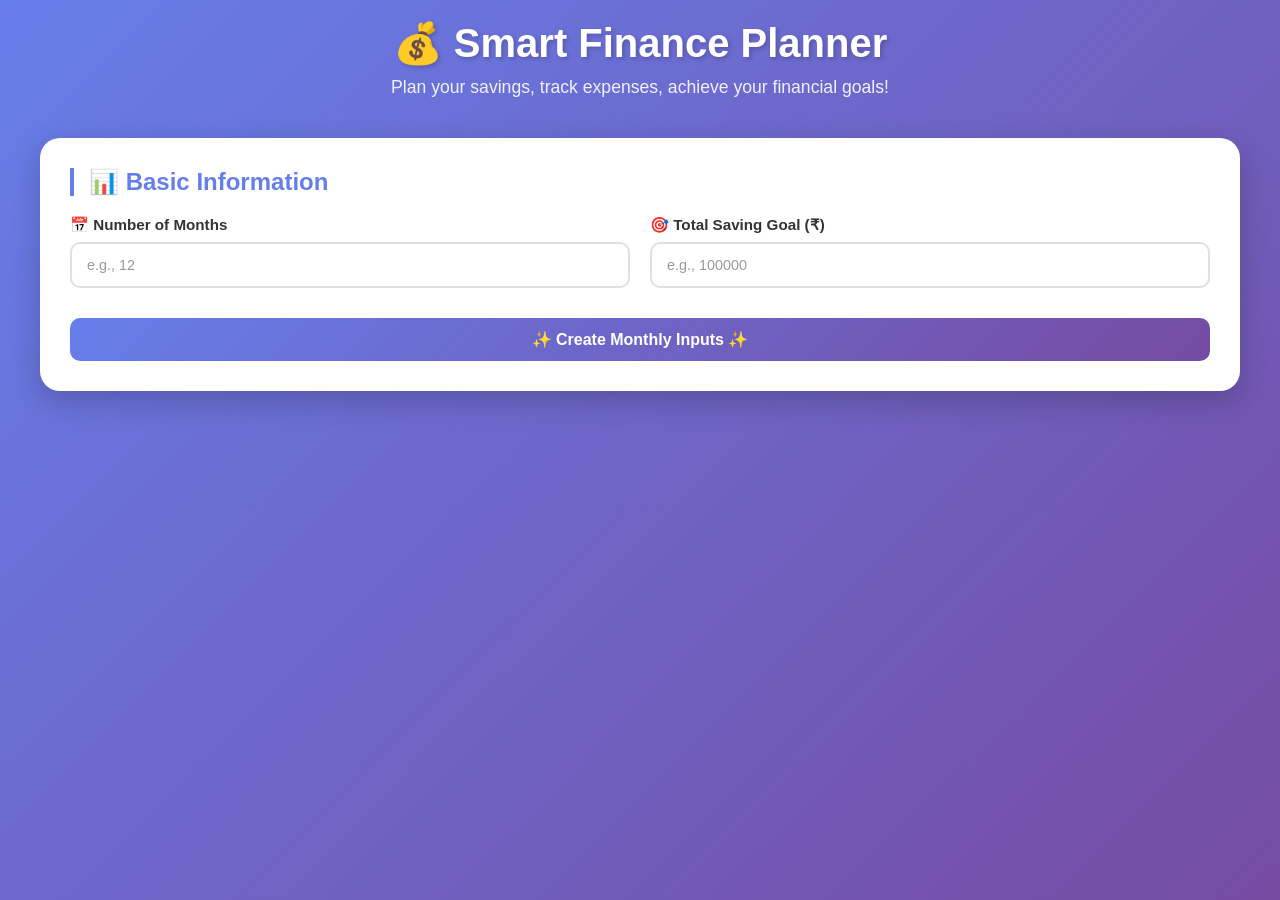
<file: finance-website/frontend/index.html>
<!DOCTYPE html>
<html>
<head>
    <title>Smart Finance Planner</title>
    <meta name="viewport" content="width=device-width, initial-scale=1.0">
    <style>
        * {
            margin: 0;
            padding: 0;
            box-sizing: border-box;
        }

        body {
            font-family: 'Segoe UI', Tahoma, Geneva, Verdana, sans-serif;
            background: linear-gradient(135deg, #667eea 0%, #764ba2 100%);
            min-height: 100vh;
            padding: 20px;
        }

        .container {
            max-width: 1200px;
            margin: 0 auto;
        }

        /* Header Section */
        .header {
            text-align: center;
            margin-bottom: 40px;
        }

        .header h1 {
            color: white;
            font-size: 2.5rem;
            margin-bottom: 10px;
            text-shadow: 2px 2px 4px rgba(0,0,0,0.2);
        }

        .header p {
            color: rgba(255,255,255,0.9);
            font-size: 1.1rem;
        }

        /* Card Style */
        .card {
            background: white;
            border-radius: 20px;
            padding: 30px;
            margin-bottom: 30px;
            box-shadow: 0 10px 30px rgba(0,0,0,0.2);
            transition: transform 0.3s ease;
        }

        .card:hover {
            transform: translateY(-5px);
        }

        .card h2 {
            color: #667eea;
            margin-bottom: 20px;
            font-size: 1.5rem;
            border-left: 4px solid #667eea;
            padding-left: 15px;
        }

        /* Input Group */
        .input-group {
            margin-bottom: 20px;
        }

        label {
            display: block;
            margin-bottom: 8px;
            color: #333;
            font-weight: 600;
            font-size: 0.95rem;
        }

        input {
            width: 100%;
            padding: 12px 15px;
            border: 2px solid #e0e0e0;
            border-radius: 10px;
            font-size: 1rem;
            transition: all 0.3s ease;
        }

        input:focus {
            outline: none;
            border-color: #667eea;
            box-shadow: 0 0 0 3px rgba(102, 126, 234, 0.1);
        }

        /* Grid Layout for Monthly Inputs */
        .grid {
            display: grid;
            grid-template-columns: repeat(auto-fit, minmax(250px, 1fr));
            gap: 15px;
            margin-top: 20px;
        }

        /* Button Styles */
        button {
            background: linear-gradient(135deg, #667eea 0%, #764ba2 100%);
            color: white;
            border: none;
            padding: 12px 30px;
            font-size: 1rem;
            font-weight: 600;
            border-radius: 10px;
            cursor: pointer;
            transition: all 0.3s ease;
            width: 100%;
            margin-top: 10px;
        }

        button:hover {
            transform: translateY(-2px);
            box-shadow: 0 5px 15px rgba(0,0,0,0.2);
        }

        button:active {
            transform: translateY(0);
        }

        /* Two-column layout for initial inputs */
        .row {
            display: grid;
            grid-template-columns: 1fr 1fr;
            gap: 20px;
        }

        /* Responsive Design */
        @media (max-width: 768px) {
            .row {
                grid-template-columns: 1fr;
            }
            
            .header h1 {
                font-size: 1.8rem;
            }
            
            .card {
                padding: 20px;
            }
            
            .grid {
                grid-template-columns: 1fr;
            }
        }

        /* Loading Animation */
        .loading {
            display: none;
            text-align: center;
            padding: 20px;
        }

        .loading.active {
            display: block;
        }

        .spinner {
            border: 3px solid #f3f3f3;
            border-top: 3px solid #667eea;
            border-radius: 50%;
            width: 40px;
            height: 40px;
            animation: spin 1s linear infinite;
            margin: 0 auto;
        }

        @keyframes spin {
            0% { transform: rotate(0deg); }
            100% { transform: rotate(360deg); }
        }

        /* Input Placeholder Style */
        ::placeholder {
            color: #999;
            font-size: 0.9rem;
        }

        /* Success/Error Messages */
        .message {
            padding: 10px;
            border-radius: 8px;
            margin-top: 10px;
            display: none;
        }

        .message.error {
            background: #fee;
            color: #c33;
            border-left: 4px solid #c33;
            display: block;
        }
    </style>
</head>
<body>

<div class="container">
    <div class="header">
        <h1>💰 Smart Finance Planner</h1>
        <p>Plan your savings, track expenses, achieve your financial goals!</p>
    </div>

    <div class="card">
        <h2>📊 Basic Information</h2>
        <div class="row">
            <div class="input-group">
                <label>📅 Number of Months</label>
                <input id="months" type="number" placeholder="e.g., 12" min="1">
            </div>
            <div class="input-group">
                <label>🎯 Total Saving Goal (₹)</label>
                <input id="goal" type="number" placeholder="e.g., 100000">
            </div>
        </div>
        <button onclick="generate()">✨ Create Monthly Inputs ✨</button>
    </div>

    <div id="formArea"></div>
    
    <div class="loading" id="loading">
        <div class="spinner"></div>
        <p style="margin-top: 10px; color: white;">Analyzing your finances...</p>
    </div>
</div>

<script>

function generate(){
    let m = document.getElementById("months").value;
    let goal = document.getElementById("goal").value;
    
    if (!m || m <= 0) {
        alert("Please enter the number of months");
        return;
    }
    if (!goal || goal <= 0) {
        alert("Please enter your saving goal");
        return;
    }
    
    let area = document.getElementById("formArea");
    let html = `<div class="card"><h2>📝 Monthly Income & Expenses</h2>`;

    for(let i = 1; i <= m; i++){
        html += `
            <div class="card" style="margin-top: 20px;">
                <h2>📆 Month ${i}</h2>
                <div class="grid">
                    <input placeholder="💰 Income" class="income" type="number">
                    <input placeholder="🍔 Food" class="food" type="number">
                    <input placeholder="🚗 Transport" class="transport" type="number">
                    <input placeholder="🏠 Rent" class="rent" type="number">
                    <input placeholder="🎬 Entertainment" class="fun" type="number">
                    <input placeholder="🛍️ Shopping" class="shopping" type="number">
                </div>
            </div>
        `;
    }

    html += `<button onclick="submitData()">📈 Analyze Finance 📈</button></div>`;
    area.innerHTML = html;
    
    // Scroll to form area
    area.scrollIntoView({ behavior: 'smooth' });
}

function submitData(){
    let months = document.getElementById("months").value;
    let goal = document.getElementById("goal").value;
    
    if (!months || months <= 0) {
        alert("Please enter number of months");
        return;
    }
    
    let data = {
        months: months,
        goal: goal,
        income: [],
        food: [],
        transport: [],
        rent: [],
        fun: [],
        shopping: []
    };

    document.querySelectorAll(".income").forEach(e => {
        let val = e.value;
        if (!val) val = 0;
        data.income.push(parseFloat(val));
    });
    document.querySelectorAll(".food").forEach(e => {
        let val = e.value;
        if (!val) val = 0;
        data.food.push(parseFloat(val));
    });
    document.querySelectorAll(".transport").forEach(e => {
        let val = e.value;
        if (!val) val = 0;
        data.transport.push(parseFloat(val));
    });
    document.querySelectorAll(".rent").forEach(e => {
        let val = e.value;
        if (!val) val = 0;
        data.rent.push(parseFloat(val));
    });
    document.querySelectorAll(".fun").forEach(e => {
        let val = e.value;
        if (!val) val = 0;
        data.fun.push(parseFloat(val));
    });
    document.querySelectorAll(".shopping").forEach(e => {
        let val = e.value;
        if (!val) val = 0;
        data.shopping.push(parseFloat(val));
    });

    // Show loading
    document.getElementById("loading").classList.add("active");
    
    fetch("https://finance-qk18.onrender.com/calculate", {
        method: "POST",
        headers: {"Content-Type": "application/json"},
        body: JSON.stringify(data)
    })
    .then(r => r.json())
    .then(res => {
        localStorage.setItem("financeData", JSON.stringify(res));
        window.location.href = "dashboard.html";
    })
    .catch(err => {
        document.getElementById("loading").classList.remove("active");
        alert("Error: " + err.message);
    });
}

</script>

</body>
</html>
</file>
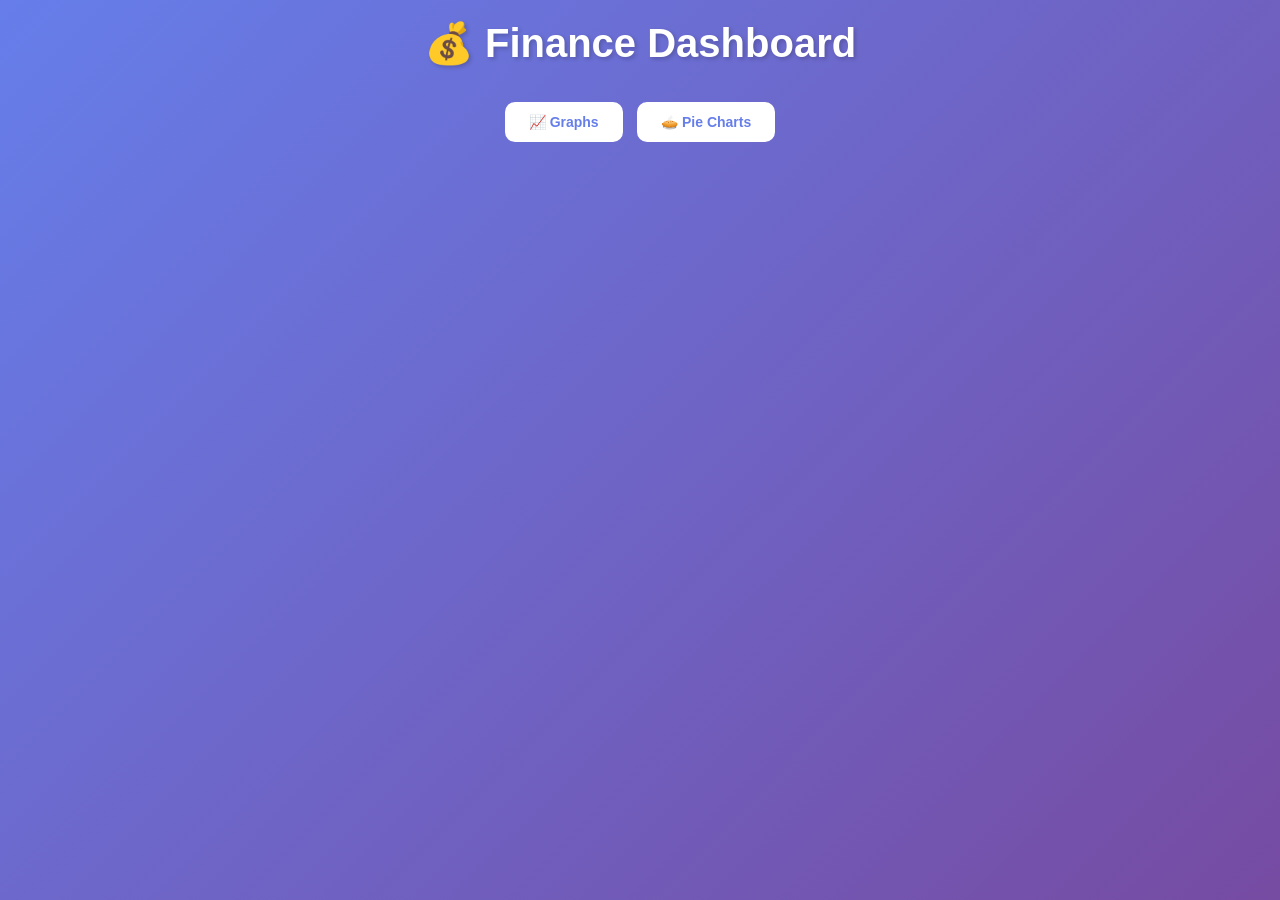
<file: finance-website/frontend/dashboard.html>
<!DOCTYPE html>
<html>
<head>
    <title>Finance Dashboard</title>
    <meta name="viewport" content="width=device-width, initial-scale=1.0">
    <style>
        * {
            margin: 0;
            padding: 0;
            box-sizing: border-box;
        }

        body {
            font-family: 'Segoe UI', Tahoma, Geneva, Verdana, sans-serif;
            background: linear-gradient(135deg, #667eea 0%, #764ba2 100%);
            min-height: 100vh;
            padding: 20px;
        }

        .container {
            max-width: 1200px;
            margin: 0 auto;
        }

        .header {
            text-align: center;
            margin-bottom: 30px;
        }

        .header h1 {
            color: white;
            font-size: 2.5rem;
            margin-bottom: 10px;
            text-shadow: 2px 2px 4px rgba(0,0,0,0.2);
        }

        .summary-card {
            background: linear-gradient(135deg, #667eea 0%, #764ba2 100%);
            color: white;
            border-radius: 20px;
            padding: 30px;
            margin-bottom: 30px;
            text-align: center;
            box-shadow: 0 10px 30px rgba(0,0,0,0.2);
        }

        .summary-card h3 {
            font-size: 1.2rem;
            margin-bottom: 15px;
            opacity: 0.9;
        }

        .summary-card .value {
            font-size: 2rem;
            font-weight: bold;
            margin: 10px 0;
        }

        .summary-card .status {
            font-size: 1.1rem;
            margin-top: 10px;
            padding: 8px;
            background: rgba(255,255,255,0.2);
            border-radius: 10px;
            display: inline-block;
        }

        .card {
            background: white;
            border-radius: 20px;
            padding: 25px;
            margin-bottom: 20px;
            box-shadow: 0 5px 15px rgba(0,0,0,0.1);
            transition: transform 0.3s ease;
        }

        .card:hover {
            transform: translateY(-5px);
        }

        .card h2 {
            color: #667eea;
            margin-bottom: 15px;
            font-size: 1.3rem;
            border-left: 4px solid #667eea;
            padding-left: 15px;
        }

        .card p {
            margin: 8px 0;
            color: #555;
            font-size: 1rem;
        }

        .card b {
            color: #764ba2;
            font-size: 1rem;
        }

        .nav {
            text-align: center;
            margin-bottom: 30px;
        }

        .nav a button {
            margin: 5px;
            padding: 12px 24px;
            cursor: pointer;
            background: white;
            color: #667eea;
            border: none;
            border-radius: 10px;
            font-size: 14px;
            font-weight: 600;
            transition: all 0.3s ease;
        }

        .nav a button:hover {
            transform: translateY(-2px);
            box-shadow: 0 5px 15px rgba(0,0,0,0.2);
            background: #f0f0f0;
        }

        @media (max-width: 768px) {
            .header h1 {
                font-size: 1.8rem;
            }
            .summary-card .value {
                font-size: 1.5rem;
            }
            .card {
                padding: 20px;
            }
            .card h2 {
                font-size: 1.1rem;
            }
        }
    </style>
</head>
<body>
    <div class="container">
        <div class="header">
            <h1>💰 Finance Dashboard</h1>
        </div>

        <div class="nav">
            <a href="graphs.html"><button>📈 Graphs</button></a>
            <a href="piecharts.html"><button>🥧 Pie Charts</button></a>
        </div>

        <div id="dashboard"></div>
    </div>

    <script>
        const data = JSON.parse(localStorage.getItem("financeData"));

        let html = `
            <div class="summary-card">
                <h3>🎯 Financial Goal</h3>
                <div class="value">₹${data.goal}</div>
                <h3>💰 Total Saved</h3>
                <div class="value">₹${data.total_saved}</div>
                <div class="status">📊 Status: ${data.goal_status}</div>
            </div>
        `;

        data.results.forEach(m => {
            html += `
                <div class="card">
                    <h2>📆 Month ${m.month}</h2>
                    <p>💵 Income: ₹${m.income}</p>
                    <p>📉 Expense: ₹${m.total_expense}</p>
                    <p>💰 Savings: ₹${m.savings}</p>
                    <p>📈 Saving Rate: ${m.saving_rate}%</p>
                    <p><b>💡 ${m.advice}</b></p>
                </div>
            `;
        });

        document.getElementById("dashboard").innerHTML = html;
    </script>
</body>
</html>
</file>
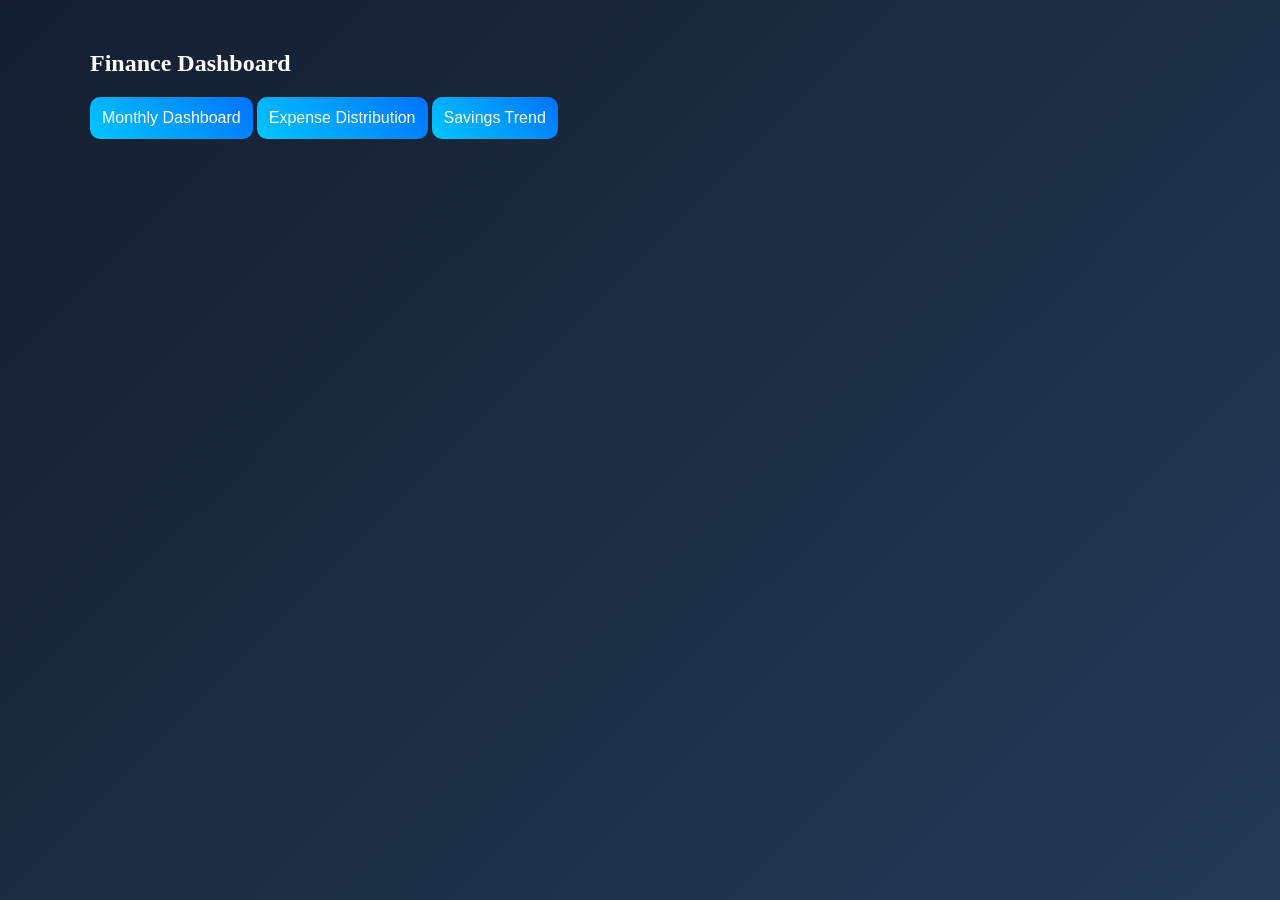
<file: finance-website/frontend/menu.html>
<html>
<head>
<link rel="stylesheet" href="style.css">
</head>

<body>

<div class="container">

<h2>Finance Dashboard</h2>

<button onclick="go('dashboard.html')">Monthly Dashboard</button>
<button onclick="go('pie.html')">Expense Distribution</button>
<button onclick="go('trend.html')">Savings Trend</button>

</div>

<script>
function go(page){
window.location=page;
}
</script>

</body>
</html>
</file>
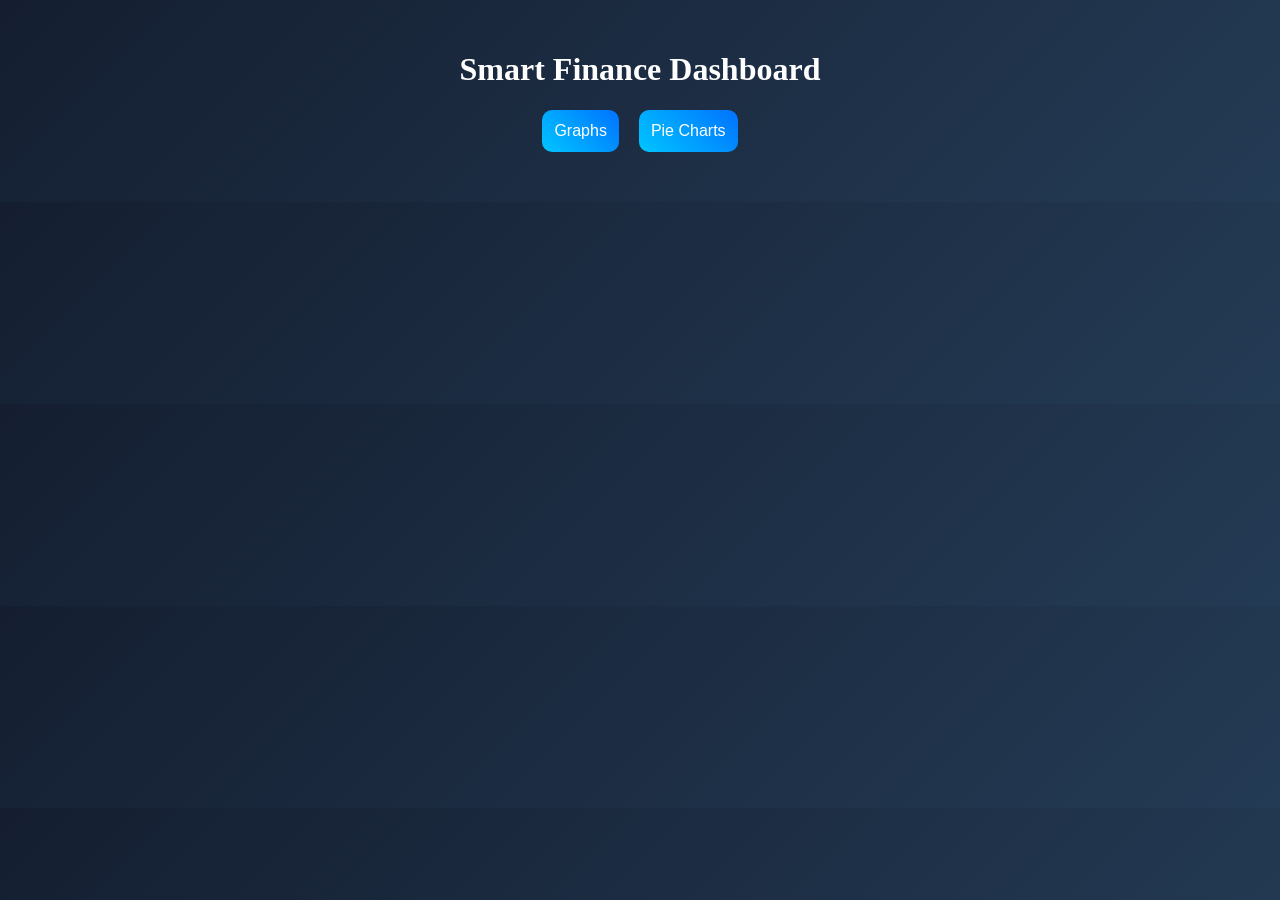
<file: finance-website/frontend/summary.html>
<!DOCTYPE html>
<html>
<head>
<title>Finance Dashboard</title>
<link rel="stylesheet" href="style.css">
</head>

<body>

<div class="container">

<h1>Smart Finance Dashboard</h1>

<div class="nav">
<a href="graphs.html"><button>Graphs</button></a>
<a href="piecharts.html"><button>Pie Charts</button></a>
</div>

<div id="summary"></div>

</div>

<script>

const data = JSON.parse(localStorage.getItem("financeData"));

const div=document.getElementById("summary");

let html="";

data.results.forEach(m=>{

html+=`
<div class="card">
<h2>Month ${m.month}</h2>

Income: ₹${m.income}<br>
Total Expense: ₹${m.total_expense}<br>
Savings: ₹${m.savings}<br>
Saving Rate: ${m.saving_rate}%<br>

<b>${m.advice}</b>

</div>
`;
});

div.innerHTML=html;

</script>

</body>
</html>
</file>
<file: finance-website/frontend/style.css>
body{
margin:0;
font-family:Segoe UI;
background:linear-gradient(135deg,#141e30,#243b55);
color:white;
}

.container{
max-width:1100px;
margin:auto;
padding:30px;
}

h1{text-align:center;}

.card{
background:rgba(255,255,255,0.1);
padding:25px;
margin:20px 0;
border-radius:15px;
box-shadow:0 5px 20px rgba(0,0,0,0.4);
}

.grid{
display:grid;
grid-template-columns:repeat(2,1fr);
gap:15px;
}

input{
padding:10px;
border-radius:8px;
border:none;
width:100%;
}

button{
padding:12px;
border:none;
border-radius:10px;
background:linear-gradient(45deg,#00c6ff,#0072ff);
color:white;
cursor:pointer;
font-size:16px;
}

.nav{
display:flex;
justify-content:center;
gap:20px;
margin:20px;
}

canvas{
width:100%!important;
height:450px!important;
}
</file>
